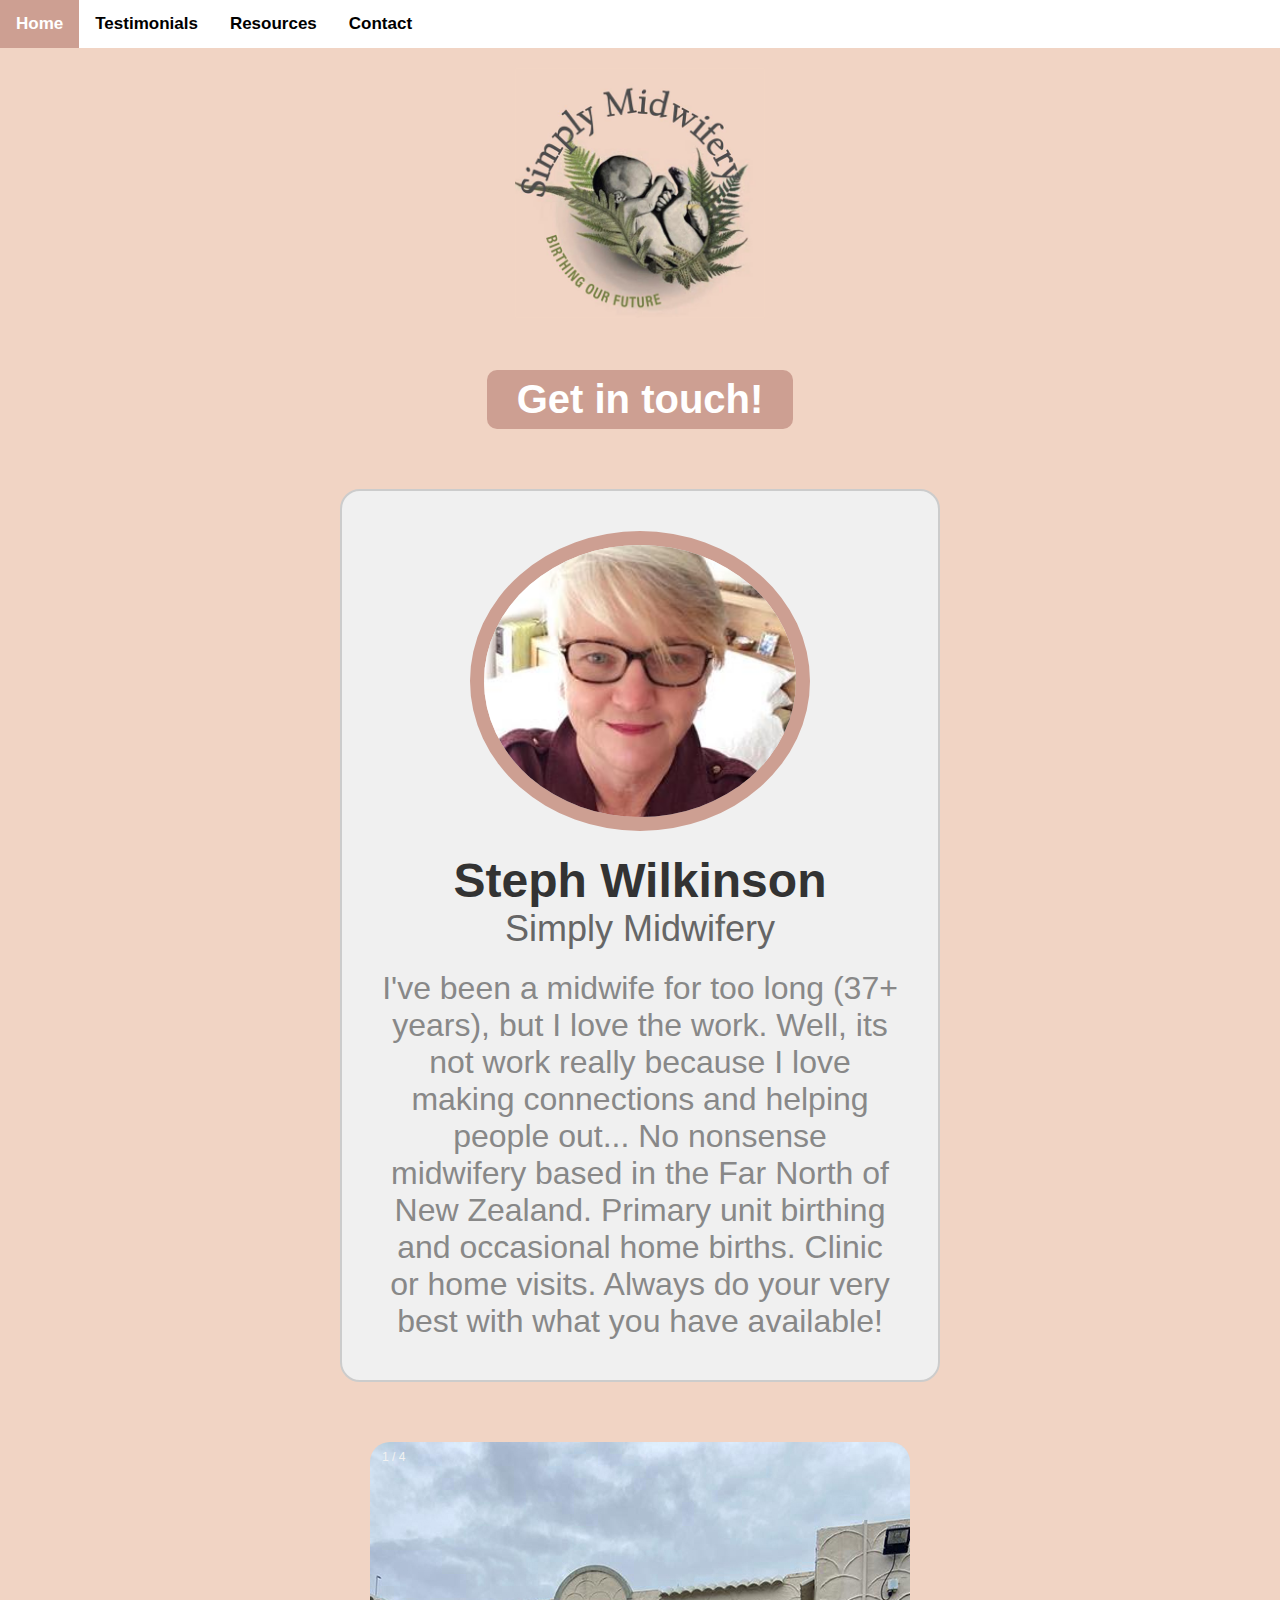
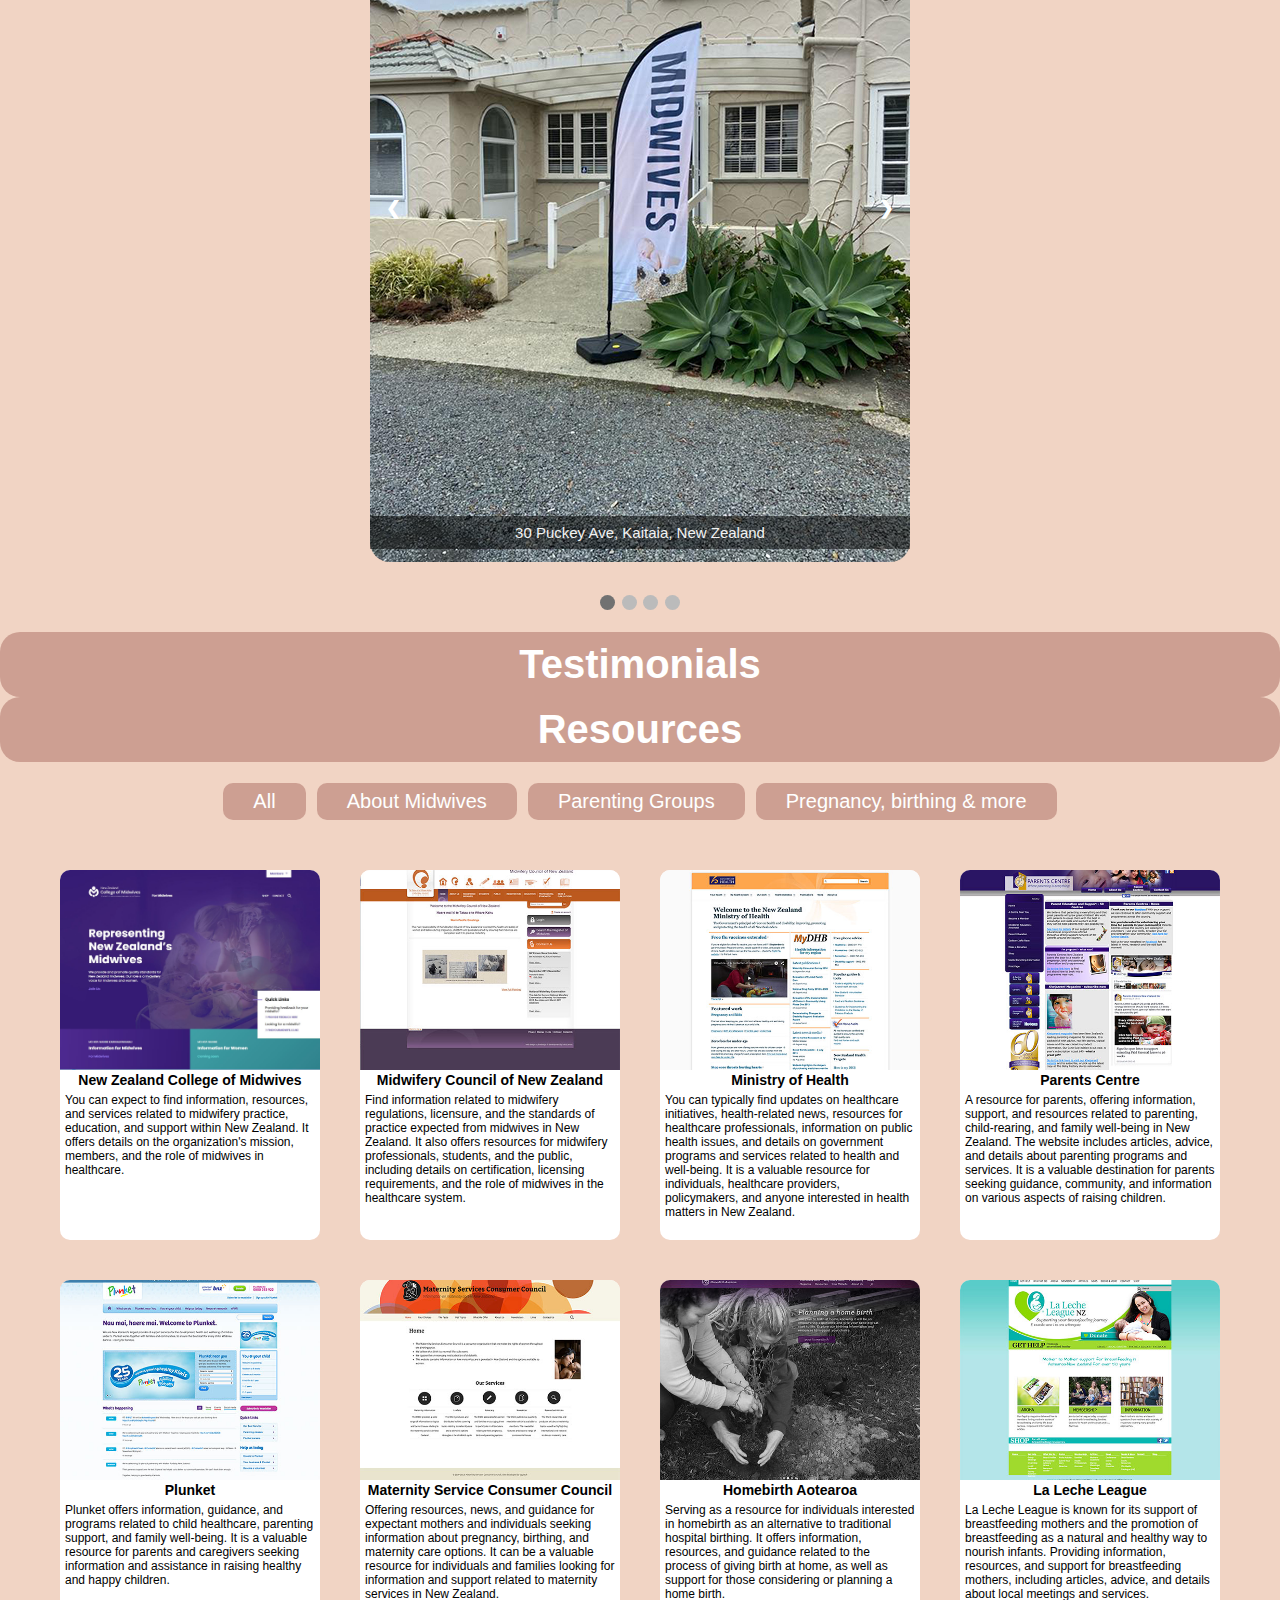
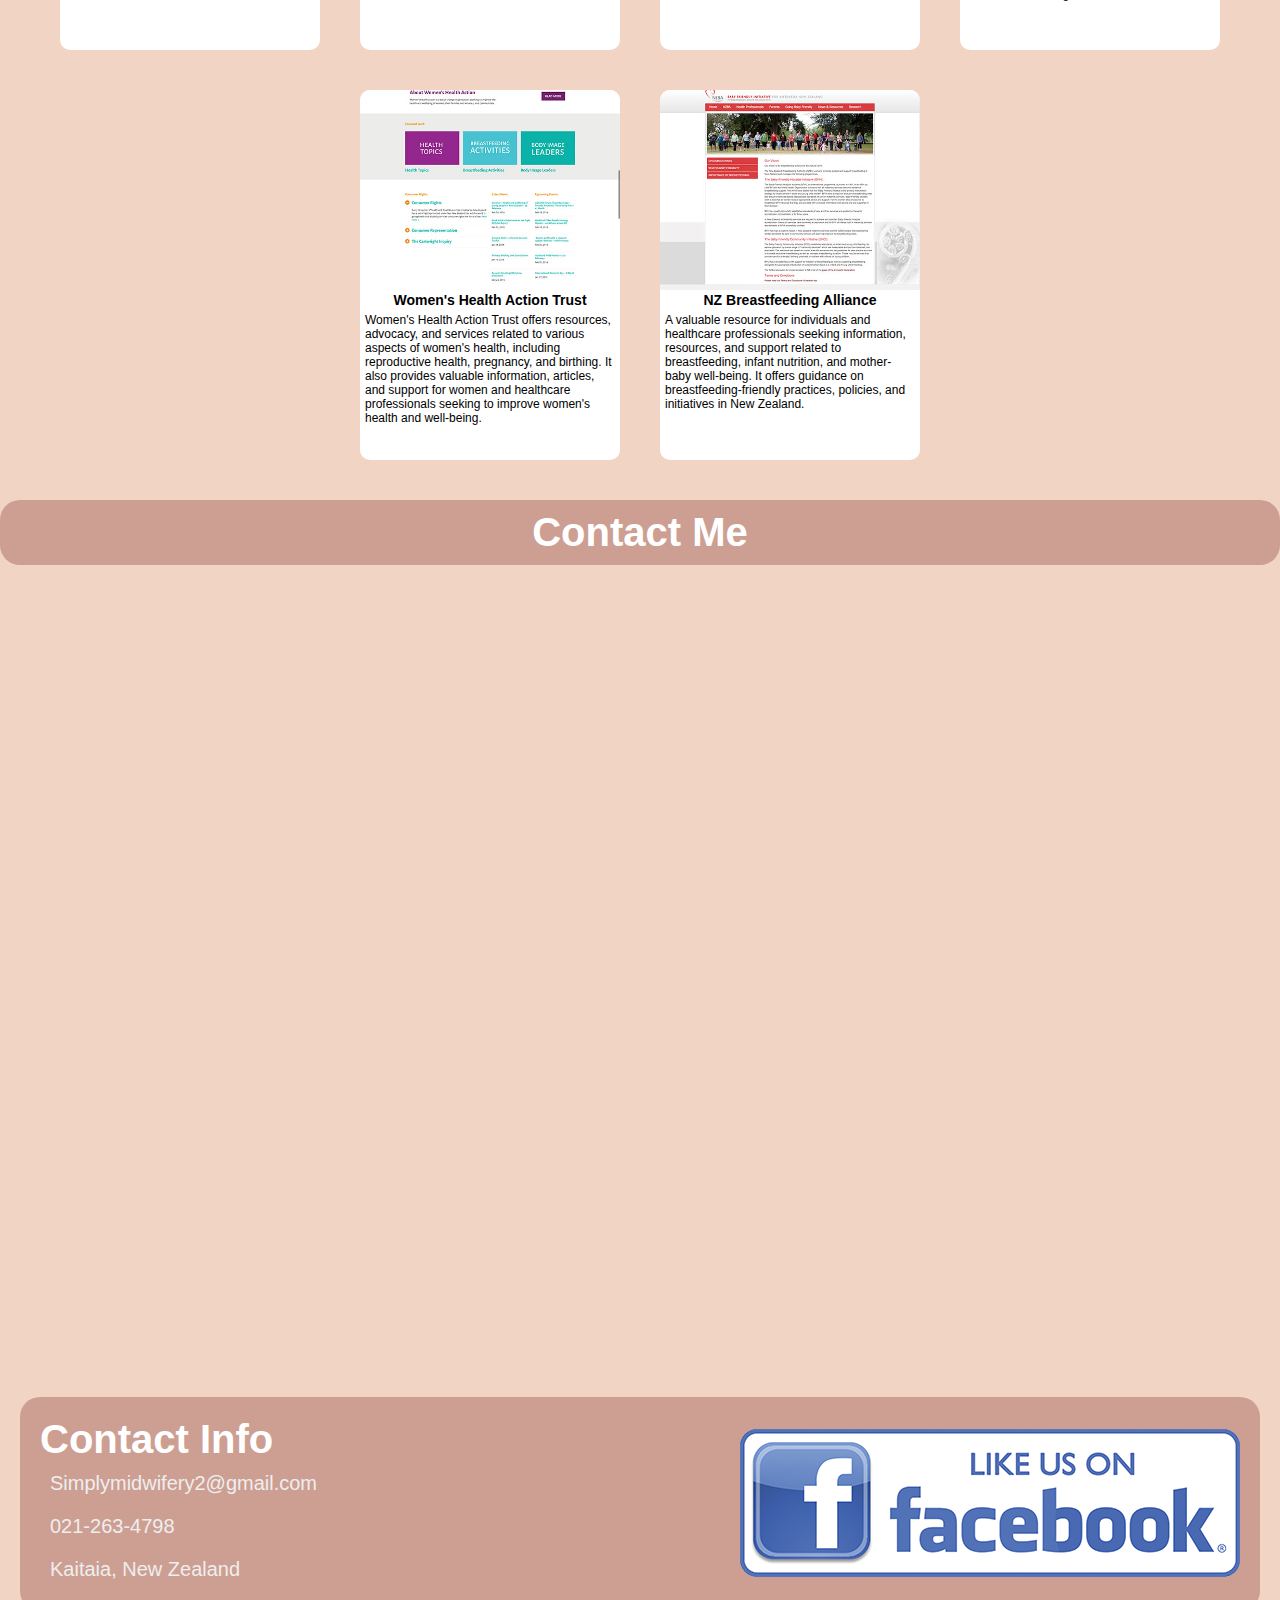
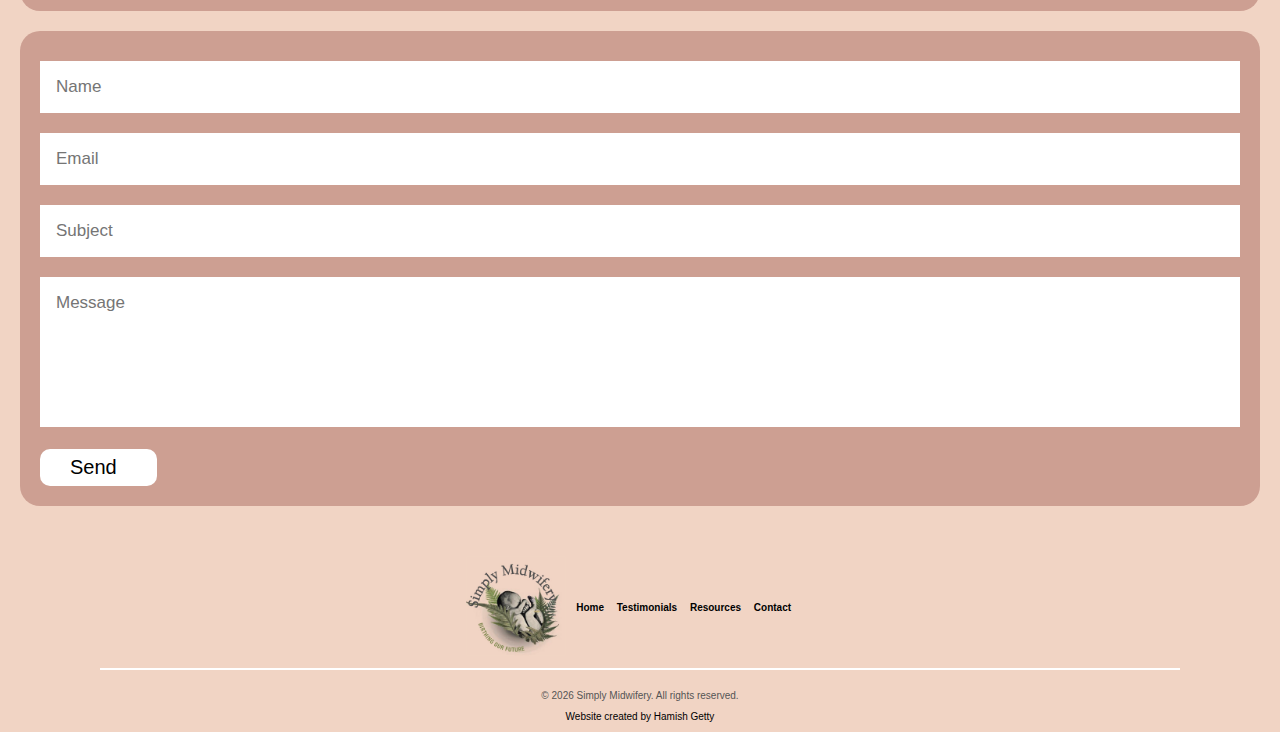
<file: index.html>
<!DOCTYPE html>
<html lang="en">
<head>
    <meta charset="UTF-8">
    <meta name="viewport" content="width=device-width, initial-scale=1.0">
    <title>Simply Midwifery</title>
    <link rel="stylesheet" href="css/style.css">
    <link rel="stylesheet" href="https://cdnjs.cloudflare.com/ajax/libs/font-awesome/6.4.2/css/all.min.css" integrity="sha512-z3gLpd7yknf1YoNbCzqRKc4qyor8gaKU1qmn+CShxbuBusANI9QpRohGBreCFkKxLhei6S9CQXFEbbKuqLg0DA==" crossorigin="anonymous" referrerpolicy="no-referrer"/>
</head>
<body>

    <!-- header -->

    <header class="header" id="myTopnav">
        <a href="#home" class="active">Home</a>
        <a href="#testimonials">Testimonials</a>
        <a href="#resources">Resources</a>
        <a href="#contact">Contact</a>
        <a href="javascript:void(0);" class="icon" onclick="myFunction()">
          <i class="fa fa-bars"></i>
        </a>
    </header>

    <!-- home -->

    <section class="about" id="about">

        <div class="box-container">
            <a href="#">
                <img src="images/logo.jpg" width="250">
            </a>
        </div>

        <div class="box-container">
            <a href="#contact">
                <button class="btn">Get in touch!</button>
            </a>
        </div>

        <div class="box-container">

            <div class="profile-card">
                <img src="images/profile-img.jpeg">
                <h2 class="name">Steph Wilkinson</h2>
                <p class="title">Simply Midwifery</p>
                <p class="description">I've been a midwife for too long (37+ years), but I love the work. Well, its not work really because I love making connections and helping people out... 
                                    No nonsense midwifery based in the Far North of New Zealand. 
                                    Primary unit birthing and occasional home births. Clinic or home visits. 
                                    Always do your very best with what you have available!</p>
            </div>

        </div>

        <div class="slideshow-container">

            <div class="mySlides fade">
            <div class="numbertext">1 / 4</div>
            <img src="images/slideshow-1-img-1.jpg">
            <div class="text">30 Puckey Ave, Kaitaia, New Zealand</div>
            </div>

            <div class="mySlides fade">
            <div class="numbertext">2 / 4</div>
            <img src="images/slideshow-1-img-2.jpg">
            <div class="text">Loving the new space!</div>
            </div>

            <div class="mySlides fade">
            <div class="numbertext">3 / 4</div>
            <img src="images/slideshow-1-img-3.jpg">
            <div class="text">Ultrasound up and running. I do dating scans!</div>
            </div>

            <div class="mySlides fade">
            <div class="numbertext">4 / 4</div>
            <img src="images/slideshow-1-img-4.jpg">
            <div class="text">Like mother, like daughter(s)!</div>
            </div>

            <a class="prev" onclick="plusSlides(-1)">&#10094;</a>
            <a class="next" onclick="plusSlides(1)">&#10095;</a>

        </div>
        
        <br>

        <div style="text-align:center; margin-bottom: 20px;">
        <span class="dot"></span> 
        <span class="dot"></span> 
        <span class="dot"></span> 
        <span class="dot"></span> 
        </div>

    </section>

    <!-- testimonials -->

    <section class="testimonials" id="testimonials">

        <h1 class="heading">Testimonials</h1>

    </section>

    <!-- resources -->

    <section class="resources" id="resources">

        <h1 class="heading">Resources</h1>

        <div class="tab-buttons">
            <button class="btn" data-category="all">All</button>
            <button class="btn" data-category="about-midwives">About Midwives</button>
            <button class="btn" data-category="parenting-groups">Parenting Groups</button>
            <button class="btn" data-category="pregnancy-birthing-more">Pregnancy, birthing &amp; more</button>
        </div>

        <div class="box-container">

            <div class="box" data-category="about-midwives">
                <a href="https://www.midwife.org.nz/" target="_blank" class="resource-link">
                    <div class="resource-container">
                        <img src="images/resources-img-1.jpg" width="200" class="resource-img">
                        <span class="go-to-site">Go to site <i class="fas fa-external-link-alt"></i></span>
                    </div>
                    <h3>New Zealand College of Midwives</h3>
                    <p>You can expect to find information, resources, and services related to midwifery practice, education, and support within New Zealand. It offers details on the organization's mission, members, and the role of midwives in healthcare.</p>
                </a>
            </div>
            
            <div class="box" data-category="about-midwives">
                <a href="https://www.midwiferycouncil.health.nz" target="_blank" class="resource-link">
                    <div class="resource-container">
                        <img src="images/resources-img-2.jpg" width="200" class="resource-img">
                        <span class="go-to-site">Go to site <i class="fas fa-external-link-alt"></i></span>
                    </div>
                    <h3>Midwifery Council of New Zealand</h3>
                    <p>Find information related to midwifery regulations, licensure, and the standards of practice expected from midwives in New Zealand. It also offers resources for midwifery professionals, students, and the public, including details on certification, licensing requirements, and the role of midwives in the healthcare system.</p>
                </a>
            </div>

            <div class="box" data-category="about-midwives">
                <a href="http://www.health.govt.nz" target="_blank" class="resource-link">
                    <div class="resource-container">
                        <img src="images/resources-img-3.jpg" width="200" class="resource-img">
                        <span class="go-to-site">Go to site <i class="fas fa-external-link-alt"></i></span>
                    </div>
                    <h3>Ministry of Health</h3>
                    <p>You can typically find updates on healthcare initiatives, health-related news, resources for healthcare professionals, information on public health issues, and details on government programs and services related to health and well-being. It is a valuable resource for individuals, healthcare providers, policymakers, and anyone interested in health matters in New Zealand.</p>
                </a>
            </div>
                
            <div class="box" data-category="parenting-groups">
                <a href="http://www.parentscentre.org.nz" target="_blank" class="resource-link">
                    <div class="resource-container">
                        <img src="images/resources-img-4.jpg" width="200" class="resource-img">
                        <span class="go-to-site">Go to site <i class="fas fa-external-link-alt"></i></span>
                    </div>
                    <h3>Parents Centre</h3>
                    <p>A resource for parents, offering information, support, and resources related to parenting, child-rearing, and family well-being in New Zealand. The website includes articles, advice, and details about parenting programs and services. It is a valuable destination for parents seeking guidance, community, and information on various aspects of raising children.</p>
                </a>
            </div>
            
            <div class="box" data-category="parenting-groups">
                <a href="http://www.plunket.org.nz" target="_blank" class="resource-link">
                    <div class="resource-container">
                        <img src="images/resources-img-5.jpg" width="200" class="resource-img">
                        <span class="go-to-site">Go to site <i class="fas fa-external-link-alt"></i></span>
                    </div>
                    <h3>Plunket</h3>
                    <p>Plunket offers information, guidance, and programs related to child healthcare, parenting support, and family well-being. It is a valuable resource for parents and caregivers seeking information and assistance in raising healthy and happy children.</p>
                </a>
            </div>
            
            <div class="box" data-category="pregnancy-birthing-more">
                <a href="http://www.maternity.org.nz" target="_blank" class="resource-link">
                    <div class="resource-container">
                        <img src="images/resources-img-6.jpg" width="200" class="resource-img">
                        <span class="go-to-site">Go to site <i class="fas fa-external-link-alt"></i></span>
                    </div>
                    <h3>Maternity Service Consumer Council</h3>
                    <p>Offering resources, news, and guidance for expectant mothers and individuals seeking information about pregnancy, birthing, and maternity care options. It can be a valuable resource for individuals and families looking for information and support related to maternity services in New Zealand.</p>
                </a>
            </div>
            
            <div class="box" data-category="pregnancy-birthing-more">
                <a href="http://homebirth.org.nz" target="_blank" class="resource-link">
                    <div class="resource-container">
                        <img src="images/resources-img-7.jpg" width="200" class="resource-img">
                        <span class="go-to-site">Go to site <i class="fas fa-external-link-alt"></i></span>
                    </div>
                    <h3>Homebirth Aotearoa</h3>
                    <p>Serving as a resource for individuals interested in homebirth as an alternative to traditional hospital birthing. It offers information, resources, and guidance related to the process of giving birth at home, as well as support for those considering or planning a home birth.</p>
                </a>
            </div>
            
            <div class="box" data-category="pregnancy-birthing-more">
                <a href="http://www.lalecheleague.org.nz" target="_blank" class="resource-link">
                    <div class="resource-container">
                        <img src="images/resources-img-8.jpg" width="200" class="resource-img">
                        <span class="go-to-site">Go to site <i class="fas fa-external-link-alt"></i></span>
                    </div>
                    <h3>La Leche League</h3>
                    <p>La Leche League is known for its support of breastfeeding mothers and the promotion of breastfeeding as a natural and healthy way to nourish infants. Providing information, resources, and support for breastfeeding mothers, including articles, advice, and details about local meetings and services.</p>
                </a>
            </div>
            
            <div class="box" data-category="pregnancy-birthing-more">
                <a href="http://www.womens-health.org.nz" target="_blank" class="resource-link">
                    <div class="resource-container">
                        <img src="images/resources-img-9.jpg" width="200" class="resource-img">
                        <span class="go-to-site">Go to site <i class="fas fa-external-link-alt"></i></span>
                    </div>
                    <h3>Women's Health Action Trust</h3>
                    <p>Women's Health Action Trust offers resources, advocacy, and services related to various aspects of women's health, including reproductive health, pregnancy, and birthing. It also provides valuable information, articles, and support for women and healthcare professionals seeking to improve women's health and well-being.</p>
                </a>
            </div>
            
            <div class="box" data-category="pregnancy-birthing-more">
                <a href="http://www.babyfriendly.org.nz" target="_blank" class="resource-link">
                    <div class="resource-container">
                        <img src="images/resources-img-10.jpg" width="200" class="resource-img">
                        <span class="go-to-site">Go to site <i class="fas fa-external-link-alt"></i></span>
                    </div>
                    <h3>NZ Breastfeeding Alliance</h3>
                    <p>A valuable resource for individuals and healthcare professionals seeking information, resources, and support related to breastfeeding, infant nutrition, and mother-baby well-being. It offers guidance on breastfeeding-friendly practices, policies, and initiatives in New Zealand.</p>
                </a>
            </div>
            
        </div>

    </section>

    <!-- contact -->

    <section class="contact" id="contact">

        <h1 class="heading"><span>Contact</span> Me </h1>

        <div class="row">

            <div class="content">

                <iframe src="https://www.google.com/maps/embed?pb=!1m18!1m12!1m3!1d3263.7361654192127!2d173.2608663!3d-35.113298400000005!2m3!1f0!2f0!3f0!3m2!1i1024!2i768!4f13.1!3m3!1m2!1s0x6d0974a87bbd5cb1%3A0xb26e8b6c4ff45594!2s30%20Puckey%20Avenue%2C%20Kaitaia%200410!5e0!3m2!1sen!2snz!4v1699167949543!5m2!1sen!2snz" width="800" height="800" style="border:0;" allowfullscreen="" loading="lazy" referrerpolicy="no-referrer-when-downgrade"></iframe>

            </div>

            <div class="box-container">

                <div class="info">

                    <div>
                        <h1 class="title">Contact Info</h1>
                        <h3><i class="fas fa-envelope"></i> Simplymidwifery2@gmail.com</h3>
                        <h3><i class="fas fa-phone"></i> 021-263-4798</h3>
                        <h3><i class="fas fa-map-marker-alt"></i> Kaitaia, New Zealand</h3>
                    </div>

                    <div>
                        <a href="https://www.facebook.com/profile.php?id=100076256790836" target="_blank"><img src="images/social-media-banner-fb.png" width="250"></a>
                    </div>
                    
                </div>
                
                <form action="https://formsubmit.co/Simplymidwifery2@gmail.com
                " method="post">

                    <!-- honeypot -->
                    <input type="text" name="_honey" style="display: none;">
    
                    <!-- disable captcha -->
                    <input type="hidden" name="_captcha" value="false">

                    <input type="hidden" name="_next" value="success.html">
        
                    <!-- contact form -->
                    <input name="name" type="text" id="name" placeholder="name" class="box" required>
                    <input name="email" type="email" id="email" placeholder="email" class="box" required>
                    <input name="subject" type="text" id="subject" placeholder="Subject" class="box" required>
                    
                    <textarea name="message" id="message" cols="30" rows="10" class="box message" placeholder="message" required></textarea>
                    <button type="submit" class="btn"> Send <i class="fas fa-paper-plane"></i></button>
    
                </form>

            </div>

        </div>

    </section>

    <!-- footer -->

    <footer class="footer">

            <div class="footer-logo">

                <a href="index.html"><img src="images/logo.jpg" width="100"></a>

            </div>

            <ul>

                <li><a href="#">Home</a></li>
                <li><a href="#testimonials">Testimonials</a></li>
                <li><a href="#resources">Resources</a></li>
                <li><a href="#contact">Contact</a></li>
                <li class="social-media"><a href="https://www.facebook.com/profile.php?id=100076256790836" target="_blank"><i class="fab fa-facebook"></i></a></li>
                
            </ul>

    </footer>

    <hr style="margin-bottom: 20px;">

    <!-- copyright -->

    <p class="copyright">

        &copy; <span id="copyright-year"></span> Simply Midwifery. All rights reserved.

    </p>

    <p class="credits">
        <a href="https://tipzilla.github.io/" target="_blank">Website created by Hamish Getty <i class="fas fa-external-link-alt"></i></a>
    </p>

    <!-- link for js -->
    <script src="js/script.js"></script>

</body>

</html>
</file>
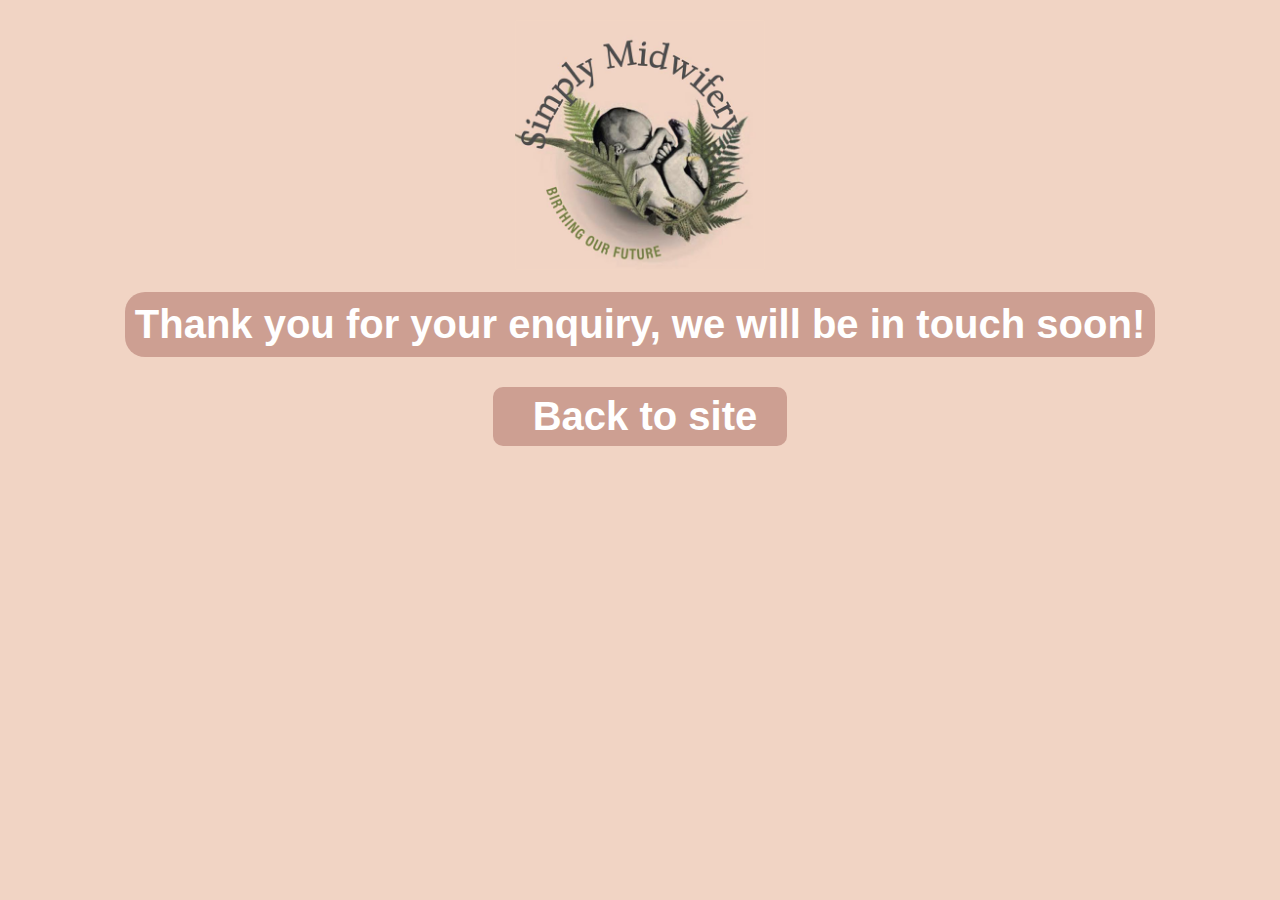
<file: success.html>
<!DOCTYPE html>
<html lang="en">
<head>
    <meta charset="UTF-8">
    <meta name="viewport" content="width=device-width, initial-scale=1.0">
    <title>Simply Midwifery</title>
    <link rel="stylesheet" href="css/style.css">
    <link rel="stylesheet" href="https://cdnjs.cloudflare.com/ajax/libs/font-awesome/6.4.2/css/all.min.css" integrity="sha512-z3gLpd7yknf1YoNbCzqRKc4qyor8gaKU1qmn+CShxbuBusANI9QpRohGBreCFkKxLhei6S9CQXFEbbKuqLg0DA==" crossorigin="anonymous" referrerpolicy="no-referrer"/>
</head>
<body>

    <section class="success" id="success">

        <div class="box-container">
            <a href="index.html">
                <img src="images/logo.jpg" width="250">
            </a>
        </div>

        <h1 class="heading">Thank you for your enquiry, we will be in touch soon!</h1>

        <div class="box-container">
            <a href="index.html">
                <button class="btn"><i class="fa-solid fa-arrow-left"></i> Back to site</button>
            </a>
        </div>

    </section>

    <!-- link for js -->
    <script src="js/script.js"></script>

</body>

</html>
</file>
<file: css/style.css>
* {
    font-family: 'Nunito', sans-serif;
    margin: 0;
    padding: 0;
    box-sizing: border-box;
    text-decoration: none;
    outline: none;
    border: none;
    transition: all .2s linear;
}

html {
    scroll-behavior: smooth;
    font-size: 62.5%;
    overflow-x: hidden;
}

html::-webkit-scrollbar {
    width: 1.4rem;
}

html::-webkit-scrollbar-track {
    background: white;
}

html::-webkit-scrollbar-thumb {
    background: #CD9F92;
}

body {
    font-family: 'Poppins', sans-serif;
    background-color: #f1d4c4;
}

a {
    text-decoration: none;
    color: black;
}

hr {
    border: none;
    background: white;
    height: 2px;
    margin-right: 100px;
    margin-left: 100px;
}

.btn {
    padding: .7rem 3rem;
    background: #CD9F92;
    color: #fff;
    cursor: pointer;
    margin-top: 1rem;
    font-size: 2rem;
    border-radius: 1rem;
}

.btn i {
    padding: 0 .5rem;
    font-size: 1.8rem;
}

.btn:hover {
    background-color: #DFB7A8;
}

.heading {
    margin: 0;
    font-size: 4rem;
    padding: 1rem;
    color: #fff;
    background-color: #CD9F92;
    text-align: center;
    border-radius: 20px;
}

/* header styles */

.header {
    overflow: hidden;
    background-color: white;
    width: 100%;
}

.header a {
    float: left;
    display: block;
    color: black;
    text-align: center;
    padding: 14px 16px;
    text-decoration: none;
    font-size: 17px;
    font-weight: bold;
}
  
.header a:hover {
    background-color: #DCBAAE;
}
  
.header a.active {
    background-color: #CD9F92;
    color: white;
}
  
.header .icon {
    display: none;
}

/* footer styles */

.footer {
    display: flex;
    margin: 0 auto;
    margin-top: 1rem;
    margin-bottom: 1rem;
    justify-content: center;
    align-items: center;
}

.footer .footer-logo {
    margin-right: 1rem;
}

.footer .social-media a {
    text-decoration: none;
    color: #555;
    transition: color 0.3s ease;
}

.footer .social-media a:hover {
    color: #007bff;
    text-decoration: none;
}

.footer ul {
    display: inline-block;
    list-style-type: none;
    padding: 0;
}

.footer ul li {
    display: inline-block;
    margin-right: 1rem;
    font-weight: bold;
}

.copyright {
    color: #555;
    padding-bottom: 10px;
    text-align: center;
}

.credits {
    color: #555;
    padding-bottom: 10px;
    text-align: center;
}

.credits:hover {
    text-decoration: underline;
}

/* about styles */

.about {
    display: flex;
    flex-direction: column;
    align-items: center;
}

.about .box-container {
    display: flex;
    align-items: center;
    justify-content: center;
    flex-wrap: wrap;
    padding: 2rem 0;
}

.about .btn {
    padding: .7rem 3rem;
    font-size: 4rem;
    font-weight: bold;
}

.about .profile-card {
    max-width: 600px;
    background-color: #f0f0f0;
    border: 2px solid #ccc;
    border-radius: 20px;
    padding: 40px;
    text-align: center;
    margin: 20px;
}

.about .profile-card img {
    height: 30rem;
    width: 34rem;
    border-radius: 50%;
    object-fit: cover;
    margin-bottom: 2rem;
    border: 1.4rem solid #CD9F92;
}

.about .profile-card .name {
    font-size: 48px;
    color: #333;
}

.about .profile-card .title {
    font-size: 36px;
    color: #666;
}

.about .profile-card .description {
    font-size: 32px;
    color: #888;
    margin-top: 20px;
}

/* slideshow styles */

.slideshow-container {
    max-width: 1000px;
    position: relative;
    margin: 20px;
}

.slideshow-container img {
    border-radius: 20px;
    max-width:100%
}

.prev, .next {
    cursor: pointer;
    position: absolute;
    top: 50%;
    width: auto;
    padding: 16px;
    margin-top: -22px;
    color: white;
    font-weight: bold;
    font-size: 18px;
    transition: 0.6s ease;
    border-radius: 0 3px 3px 0;
    user-select: none;
}
  
.next {
    right: 0;
    border-radius: 3px 0 0 3px;
}
  
.prev:hover, .next:hover {
    background-color: #f1f1f1;
    color: black;
}
  
.text {
    color: #f2f2f2;
    font-size: 15px;
    padding: 8px 12px;
    position: absolute;
    bottom: 15px;
    width: 100%;
    text-align: center;
    background-color: rgba(0, 0, 0, 0.5); 
}
  
.numbertext {
    color: #f2f2f2;
    font-size: 12px;
    padding: 8px 12px;
    position: absolute;
    top: 0;
}
  
.dot {
    height: 15px;
    width: 15px;
    margin: 0 2px;
    background-color: #bbb;
    border-radius: 50%;
    display: inline-block;
    transition: background-color 0.6s ease;
}
  
.active {
    background-color: #717171;
}
  
.fade {
    animation-name: fade;
    animation-duration: 1.5s;
}
  
@keyframes fade {
    from {opacity: .4} 
    to {opacity: 1}
}
  
/* On smaller screens, decrease text size */
@media only screen and (max-width: 300px) {
    .text {font-size: 11px}
}

/* resources styles */

.resources .box-container {
    display: flex;
    align-items: center;
    justify-content: center;
    flex-wrap: wrap;
    padding: 2rem 0;
}

.resources .tab-buttons {
    text-align: center;
    margin: 0 6rem;
    font-size: 4rem;
    padding: 1rem;
    color: #fff;
}

.resources .box-container .box {
    height: 37rem;
    width: 26rem;
    border-radius: 1rem;
    margin: 2rem;
    overflow: hidden;
    text-align: center;
    background-color: white;
    cursor: pointer;
}

.resources .box-container .box h3 {
    font-size: 1.4rem;
}

.resources .box-container .box p {
    font-size: 1.2rem;
    margin: 5px;
    text-align: left;
}

.resources .box-container .box img {
    width: 100%;
    height: 200px;
    object-fit: cover;
}

.resources .box-container .box hr {
    border: none;
    background: white;
    height: 2px;
    margin-right: 0px;
    margin-left: 0px;
}

.resources .box-container .box:hover {
    transform: scale(1.1); 
    transition: transform 0.3s ease; 
}

.resources .box-container .box .resource-container {
    position: relative;
    transition: filter 0.3s; 
}

.resources .box-container .box .resource-container:hover .resource-img {
    filter: brightness(0.5); 
}

.resources .box-container .box .go-to-site {
    position: absolute;
    top: 50%; 
    left: 50%; 
    transform: translate(-50%, -50%); 
    opacity: 0;
    background: rgba(0, 0, 0, 0.5);
    color: #fff; 
    padding: 5px 10px; 
    border-radius: 5px;
    transition: opacity 0.3s;
}

.resources .box-container .box .resource-container:hover .go-to-site {
    opacity: 1; 
}

/* contact styles */

.contact .row {
    display: flex;
    align-items: center;
    justify-content: center;
    flex-wrap: wrap;
}

.contact .row .content {
    flex: 1 1 30rem;
    padding: 2rem;
    padding-bottom: 0;
}

.contact .row .content iframe {
    width: 100%;
    padding-bottom: 4rem;
    border-radius: 20px;
}

.contact .row form {
    flex: 1 1 45rem;
    padding: 2rem;
    margin: 2rem;
    margin-bottom: 4rem;
    background-color: #CD9F92;
    border-radius: 20px;
}

.contact .row form .box {
    padding: 1.6rem;
    margin: 1rem 0;
    background: white;
    color: black;
    text-transform: none;
    font-size: 1.7rem;
    width: 100%;
}

.contact .row form .box::placeholder {
    text-transform: capitalize;
}

.contact .row form .message {
    height: 15rem;
    resize: none;
}

.contact .row .box-container .info {
    display: flex;
    align-items: center;
    flex-wrap: wrap;
    justify-content: space-between; 
    padding: 2rem;
    margin: 1rem 2rem;
    background-color: #CD9F92;
    border-radius: 20px;
}

.contact .row .box-container .info h3 {
    display: flex;
    align-items: center;
    font-size: 2rem;
    color: #eee;
    padding: 1rem 0;
    font-weight: normal;
    text-transform: none;
}

.contact .row .box-container .info h3 i {
    padding-right: 1rem;
    color: var(--blue);
}

.contact .row .box-container .info img {
    width: 100%;
}

.contact .row .title {
    color: #fff;
    font-size: 3rem;
    font-size: 4rem;
}

.contact .row h3 {
    display: flex;
    align-items: center;
    font-size: 2rem;
    color: #eee;
    padding: 1rem 0;
    font-weight: normal;
    text-transform: none;
}

.contact .btn {
    padding: .7rem 3rem;
    background: white;
    color: black;
    cursor: pointer;
    margin-top: 1rem;
    font-size: 2rem;
    border-radius: 1rem;
}

.contact .btn i {
    padding: 0 .5rem;
    font-size: 1.8rem;
}

.contact .btn:hover {
    background-color: #F1D4C4;
}

/* success styles */

.success {
    display: flex;
    flex-direction: column;
    align-items: center;
}

.success .box-container {
    display: flex;
    align-items: center;
    justify-content: center;
    flex-wrap: wrap;
    padding: 2rem 0;
}

.success .btn {
    padding: .7rem 3rem;
    font-size: 4rem;
    font-weight: bold;
}

.success .btn i {
    font-size: 4rem;
    font-weight: bold;
}

@media screen and (max-width: 600px) {
    .header a:not(:first-child) {display: none;}
    .header a.icon {
      float: right;
      display: block;
    }
}
  
@media screen and (max-width: 600px) {
    .header.responsive {position: relative;}
    .header.responsive .icon {
      position: absolute;
      right: 0;
      top: 0;
    }
    .header.responsive a {
      float: none;
      display: block;
      text-align: left;
    }
}

@media (max-width:390px) {
    .heading {
        margin: 0 3rem;
    }

    .contact .row form {
        margin: 3rem 0;
    }

    .about .profile-card {
        margin: 3rem 0;
    }
}
</file>
